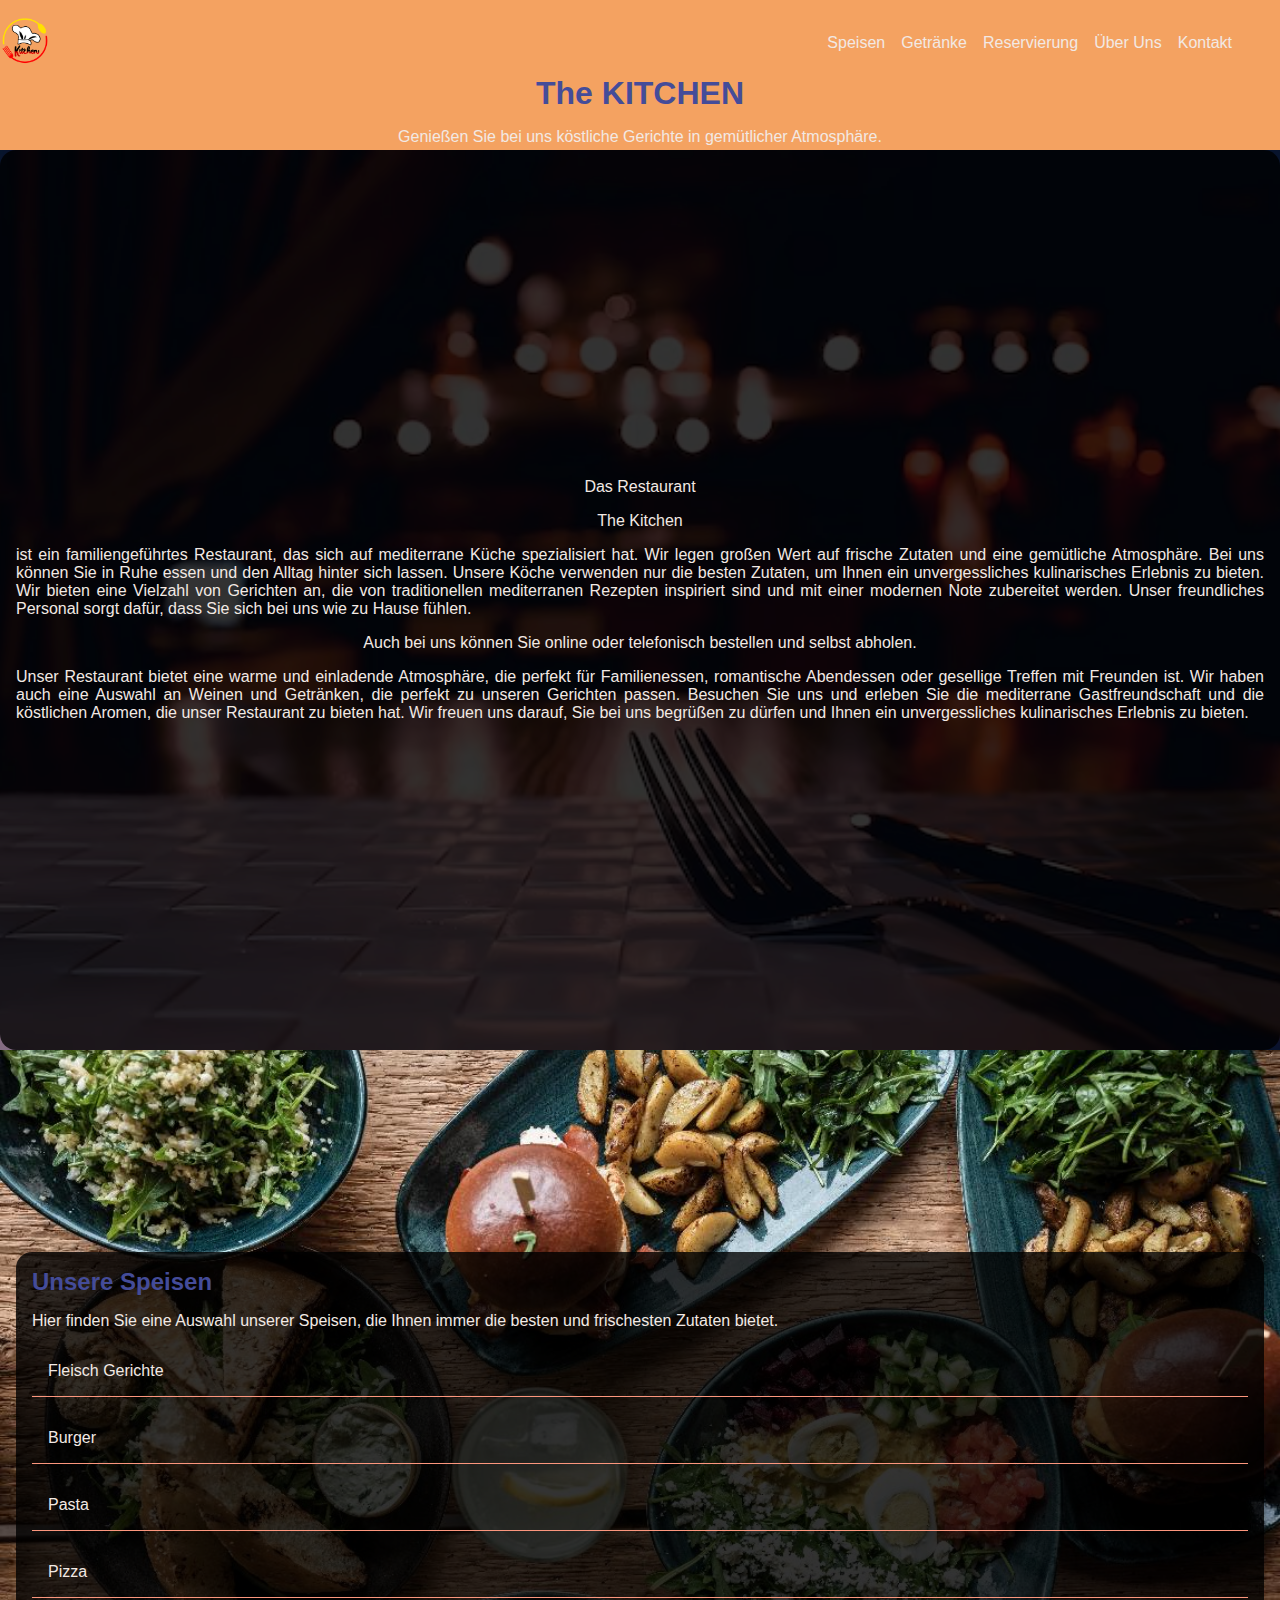
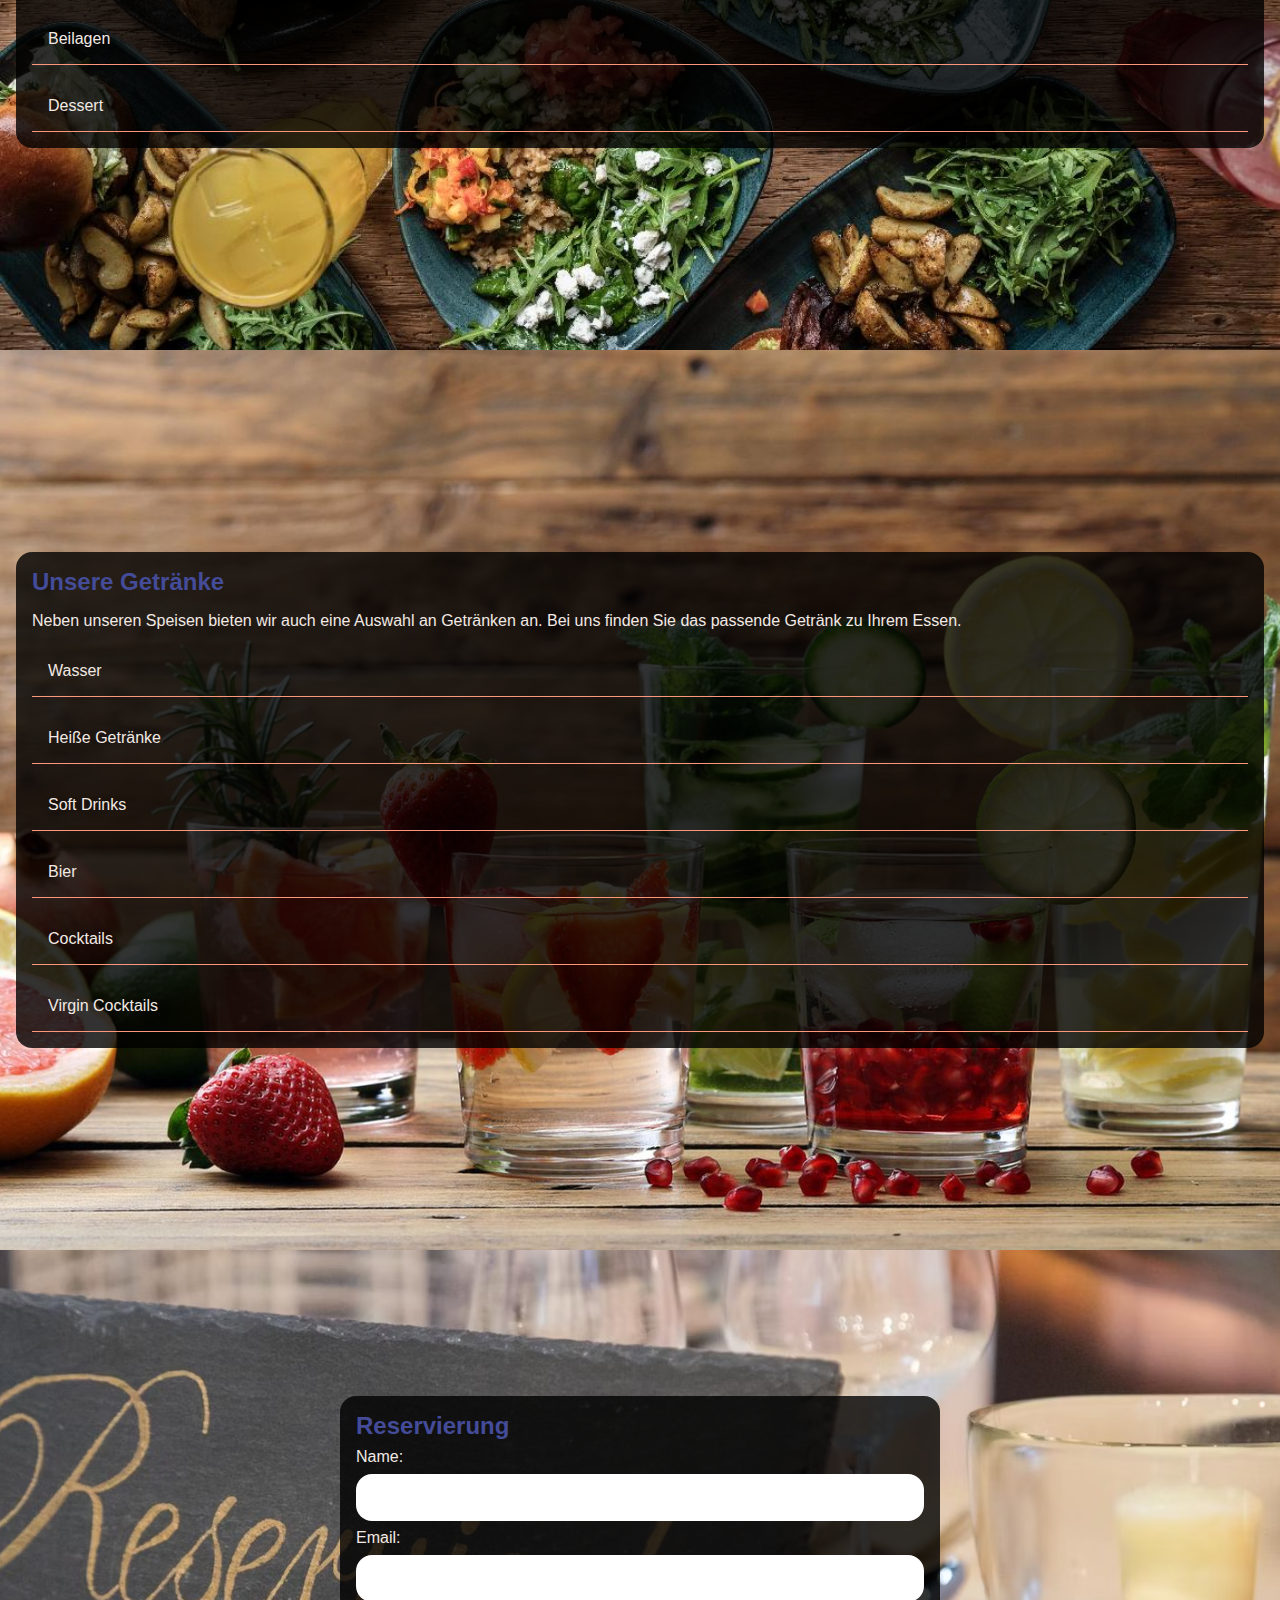
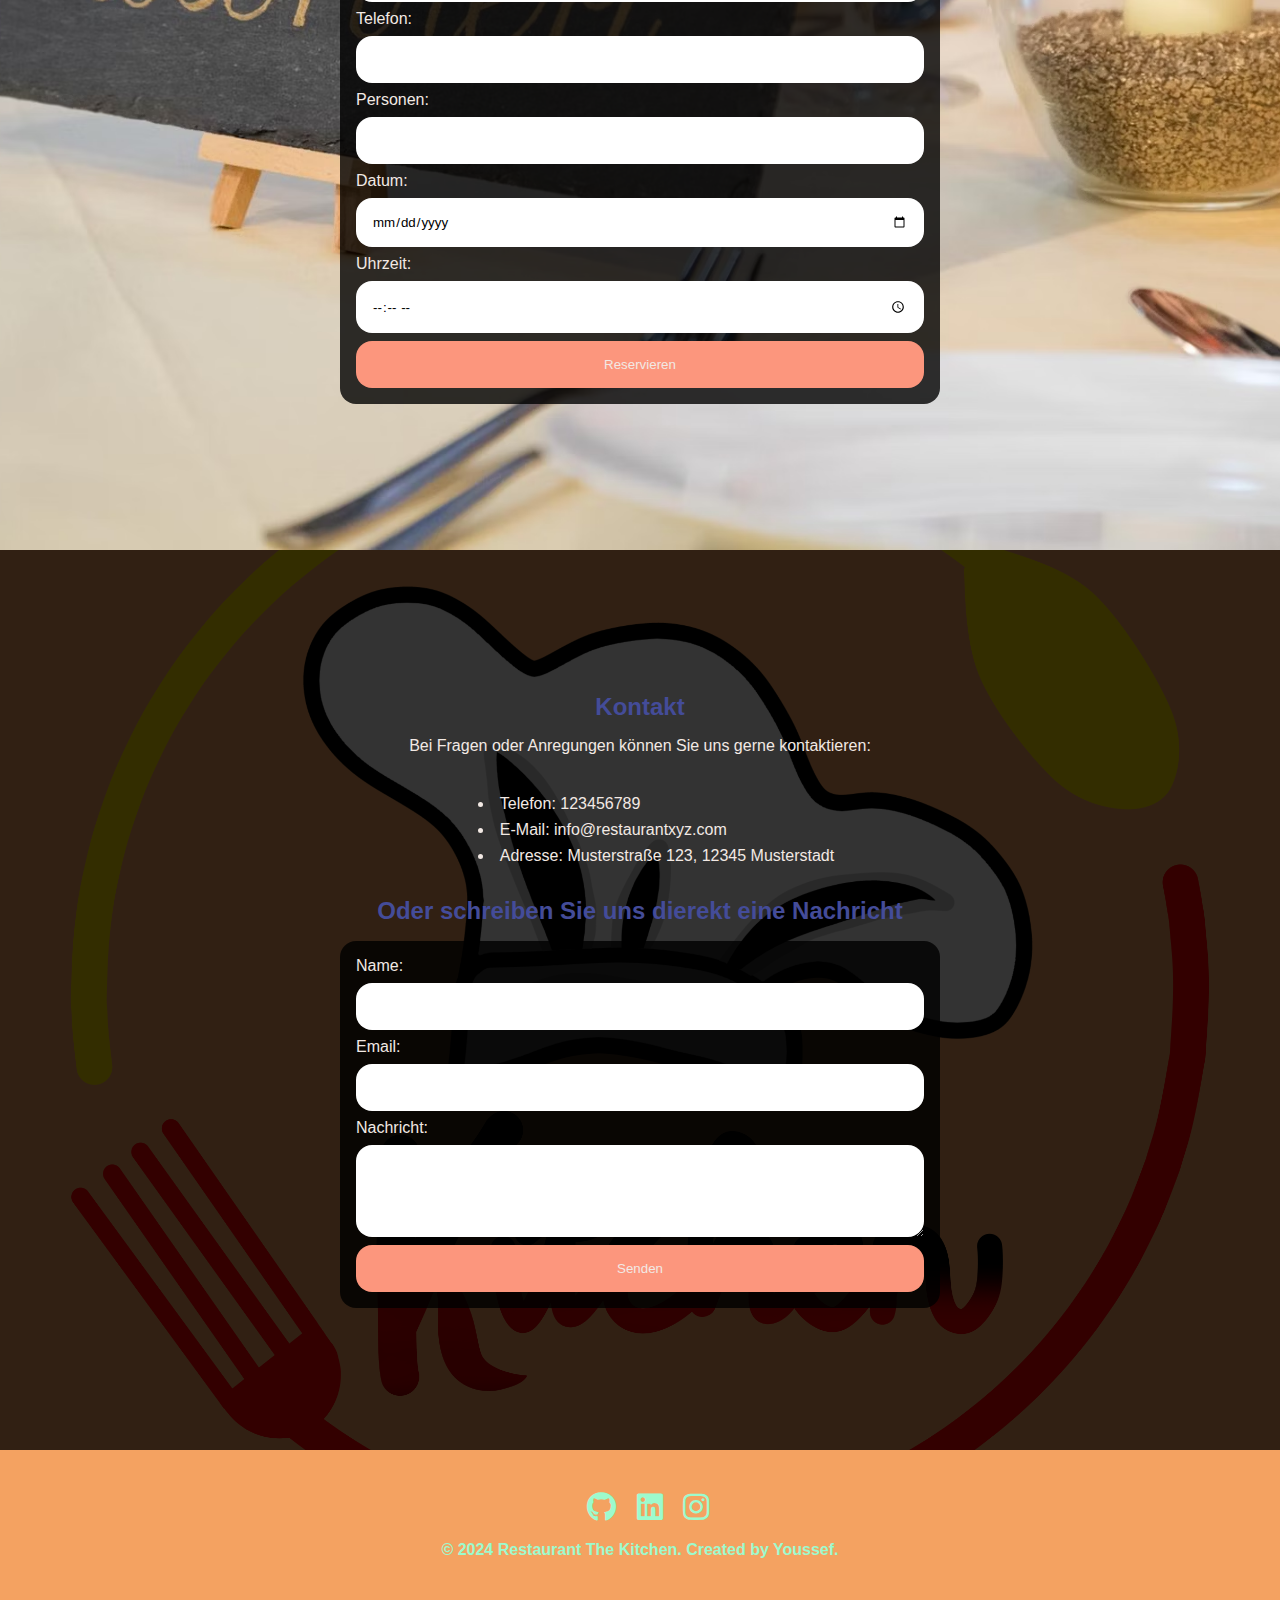
<file: index.html>
<!DOCTYPE html>
<html lang="de">
  <head>
    <meta charset="UTF-8" />
    <meta name="viewport" content="width=device-width, initial-scale=1.0" />
    <title>Restaurant Kitchen</title>
    <link rel="stylesheet" href="./style.css" />
    <link
      rel="stylesheet"
      href="https://cdnjs.cloudflare.com/ajax/libs/font-awesome/5.15.3/css/all.min.css"
    />
  </head>
  <body>
    <header>
      <nav>
        <a href="#"
          ><img
            class="logo"
            src="./Images/restaurant-logo.png"
            alt="Restaurant Logo"
        /></a>
        <div class="nav-bar">
          <a class="a-nav" href="#speisen">Speisen</a>
          <a class="a-nav" href="#drinks">Getränke</a>
          <a class="a-nav" href="#reservation">Reservierung</a>
          <a class="a-nav" href="#about">Über Uns</a>
          <a class="a-nav" href="#contact">Kontakt</a>
        </div>
      </nav>
      <div class="header-text">
        <h1>The KITCHEN</h1>
        <p class="p-header">
          Genießen Sie bei uns köstliche Gerichte in gemütlicher Atmosphäre.
        </p>
      </div>
    </header>
    <main>
        <section id="about">
            <p class="p-about">
              Das Restaurant <span class="kitchen">The Kitchen</span> ist ein
              familiengeführtes Restaurant, das sich auf mediterrane Küche spezialisiert hat. 
              Wir legen großen Wert auf frische Zutaten und eine gemütliche Atmosphäre. 
              Bei uns können Sie in Ruhe essen und den Alltag hinter sich lassen. 
              Unsere Köche verwenden nur die besten Zutaten, um Ihnen ein unvergessliches 
              kulinarisches Erlebnis zu bieten. Wir bieten eine Vielzahl von Gerichten an, 
              die von traditionellen mediterranen Rezepten inspiriert sind und mit einer 
              modernen Note zubereitet werden. Unser freundliches Personal sorgt dafür, 
              dass Sie sich bei uns wie zu Hause fühlen.
          
              <span class="abholen">
                Auch bei uns können Sie online oder telefonisch bestellen und selbst abholen.
              </span>
          
              Unser Restaurant bietet eine warme und einladende Atmosphäre, die perfekt 
              für Familienessen, romantische Abendessen oder gesellige Treffen mit Freunden ist. 
              Wir haben auch eine Auswahl an Weinen und Getränken, die perfekt zu unseren 
              Gerichten passen. Besuchen Sie uns und erleben Sie die mediterrane Gastfreundschaft 
              und die köstlichen Aromen, die unser Restaurant zu bieten hat. Wir freuen uns darauf, 
              Sie bei uns begrüßen zu dürfen und Ihnen ein unvergessliches kulinarisches Erlebnis 
              zu bieten.
            </p>
          </section>

      <section id="speisen">
        <div class="speise-sorten">
          <h2>Unsere Speisen</h2>
          <p>
            Hier finden Sie eine Auswahl unserer Speisen, die Ihnen immer die
            besten und frischesten Zutaten bietet.
          </p>
          <a class="a-sorte fleisch" href="#">Fleisch Gerichte</a>
          <ul class="speise-list fleisch-list" style="display: none;">
            <li>Rindersteak</li>
            <li>Schweinefilet</li>
          </ul>
          <a class="a-sorte burger" href="#">Burger</a>
          <ul class="speise-list burger-list" style="display: none;">
            <li>Cheeseburger</li>
            <li>Veggie Burger</li>
          </ul>
          <a class="a-sorte pasta" href="#">Pasta</a>
          <ul class="speise-list pasta-list" style="display: none;">
            <li>Spaghetti Bolognese</li>
            <li>Lasagne</li>
          </ul>
          <a class="a-sorte pizza" href="#">Pizza</a>
          <ul class="speise-list pizza-list" style="display: none;">
            <li>Margherita</li>
            <li>Salami</li>
          </ul>
          <a class="a-sorte beilagen" href="#">Beilagen</a>
          <ul class="speise-list beilagen-list" style="display: none;">
            <li>Pommes Frites</li>
            <li>Salat</li>
          </ul>
          <a class="a-sorte desserts" href="#">Dessert</a>
          <ul class="speise-list desserts-list" style="display: none;">
            <li>Schokoladenkuchen</li>
            <li>Eiscreme</li>
          </ul>
        </div>
      </section>

      <section id="drinks">
        <div class="drinks-sorten">
          <h2>Unsere Getränke</h2>
          <p>
            Neben unseren Speisen bieten wir auch eine Auswahl an Getränken an.
            Bei uns finden Sie das passende Getränk zu Ihrem Essen.
          </p>
          <a class="a-sorte wasser" href="#">Wasser</a>
          <ul class="drink-list wasser-list" style="display: none;">
            <li>Mineralwasser</li>
            <li>Stilles Wasser</li>
          </ul>
          <a class="a-sorte hotdrinks" href="#">Heiße Getränke</a>
          <ul class="drink-list hotdrinks-list" style="display: none;">
            <li>Kaffee</li>
            <li>Tee</li>
          </ul>
          <a class="a-sorte softdrinks" href="#">Soft Drinks</a>
          <ul class="drink-list softdrinks-list" style="display: none;">
            <li>Cola</li>
            <li>Limonade</li>
          </ul>
          <a class="a-sorte bier" href="#">Bier</a>
          <ul class="drink-list bier-list" style="display: none;">
            <li>Pils</li>
            <li>Weizenbier</li>
          </ul>
          <a class="a-sorte cocktails" href="#">Cocktails</a>
          <ul class="drink-list cocktails-list" style="display: none;">
            <li>Mojito</li>
            <li>Caipirinha</li>
          </ul>
          <a class="a-sorte virgin-cocktails" href="#">Virgin Cocktails</a>
          <ul class="drink-list virgin-cocktails-list" style="display: none;">
            <li>Virgin Mojito</li>
            <li>Virgin Colada</li>
          </ul>
        </div>
      </section>

      <section id="reservation">
        <form>
          <h2>Reservierung</h2>
          <label for="name">Name:</label>
          <input type="text" id="name" name="name" required />
          <label for="email">Email:</label>
          <input type="email" id="email" name="email" required />
          <label for="phone">Telefon:</label>
          <input type="tel" id="phone" name="phone" required />
          <label for="persons">Personen:</label>
          <input type="number" id="persons" name="persons" required />
          <label for="date">Datum:</label>
          <input type="date" id="date" name="date" required />
          <label for="time">Uhrzeit:</label>
          <input type="time" id="time" name="time" required />
          <button type="submit">Reservieren</button>
        </form>
      </section>

      <section id="contact">
        <div class="contact-inhalt">
          <h2>Kontakt</h2>
          <p>Bei Fragen oder Anregungen können Sie uns gerne kontaktieren:</p>
          <ul>
            <li>Telefon: 123456789</li>
            <li>E-Mail: info@restaurantxyz.com</li>
            <li>Adresse: Musterstraße 123, 12345 Musterstadt</li>
          </ul>

          <h2>Oder schreiben Sie uns dierekt eine Nachricht</h2>
          <form action="">
            <label for="name">Name:</label>
            <input type="text" id="name" name="name" required />
            <label for="email">Email:</label>
            <input type="email" id="email" name="email" required />
            <label for="message">Nachricht:</label>
            <textarea
              id="message"
              name="message"
              rows="4"
              cols="50"
              required
            ></textarea>
            <button type="submit">Senden</button>
          </form>
        </div>
      </section>
    </main>
    <footer>
      <div>
        <a href="https://github.com/YoussefDawod" target="_blank"
          ><i class="fab fa-github"></i
        ></a>
        <a
          href="https://www.linkedin.com/in/youssef-dawod-203273215/"
          target="_blank"
          ><i class="fab fa-linkedin"></i
        ></a>
        <a href="https://www.instagram.com/youssef0d/" target="_blank"
          ><i class="fab fa-instagram"></i
        ></a>
      </div>
      <h4>&copy; 2024 Restaurant The Kitchen. Created by Youssef.</h4>
    </footer>
    <script src="script.js"></script>
  </body>
</html>
</file>
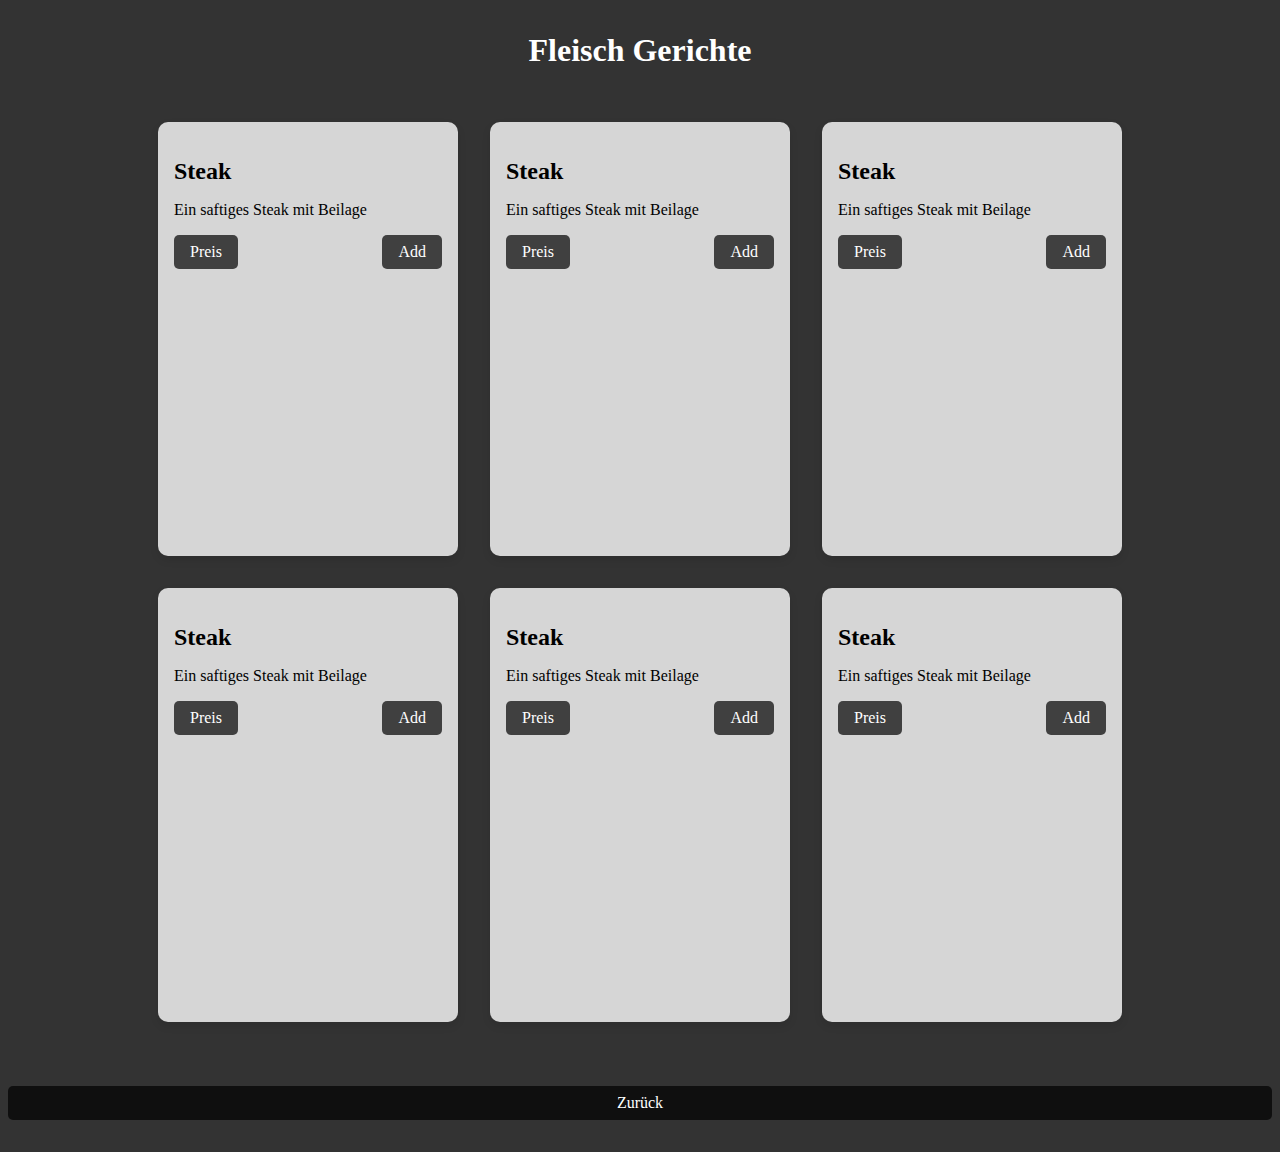
<file: fleisch.html>
<!DOCTYPE html>
<html lang="en">
  <head>
    <meta charset="UTF-8" />
    <meta name="viewport" content="width=device-width, initial-scale=1.0" />
    <title>Document</title>
    <link rel="stylesheet" href="./fleisch.css" />
  </head>
  <body>
    <h1>Fleisch Gerichte</h1>
    <main>
      <div class="food">
        <div class="food-info">
          <h2>Steak</h2>
          <p>Ein saftiges Steak mit Beilage</p>
          <div class="food-option">
            <a class="a-preis" href="">Preis</a>
            <a class="a-add" href="">Add</a>
          </div>
        </div>
      </div>
      <div class="food">
        <div class="food-info">
          <h2>Steak</h2>
          <p>Ein saftiges Steak mit Beilage</p>
          <div class="food-option">
            <a class="a-preis" href="">Preis</a>
            <a class="a-add" href="">Add</a>
          </div>
        </div>
      </div>
      <div class="food">
        <div class="food-info">
          <h2>Steak</h2>
          <p>Ein saftiges Steak mit Beilage</p>
          <div class="food-option">
            <a class="a-preis" href="">Preis</a>
            <a class="a-add" href="">Add</a>
          </div>
        </div>
      </div>
      <div class="food">
        <div class="food-info">
          <h2>Steak</h2>
          <p>Ein saftiges Steak mit Beilage</p>
          <div class="food-option">
            <a class="a-preis" href="">Preis</a>
            <a class="a-add" href="">Add</a>
          </div>
        </div>
      </div>
      <div class="food">
        <div class="food-info">
          <h2>Steak</h2>
          <p>Ein saftiges Steak mit Beilage</p>
          <div class="food-option">
            <a class="a-preis" href="">Preis</a>
            <a class="a-add" href="">Add</a>
          </div>
        </div>
      </div>
      <div class="food">
        <div class="food-info">
          <h2>Steak</h2>
          <p>Ein saftiges Steak mit Beilage</p>
          <div class="food-option">
            <a class="a-preis" href="">Preis</a>
            <a class="a-add" href="">Add</a>
          </div>
        </div>
      </div>
    </main>
    <div><a class="zurück" href="index.html">Zurück</a></div>
  </body>
</html>
</file>
<file: style.css>
:root {
  --text-primary: #444c99; /* Dunkles Violettblau */
  --text-secondary: #9dfacd; /* Helles Smaragdgrün */
  --text-tertiary: #f2e9e4; /* Helles Beige */
  --background-primary: #fcecc7; /* Cremiges Weiß */
  --background-secondary: #f4a261; /* Warme Terracotta */
  --button-color: #fc967d; /* Leuchtendes Orange */
  --hover-color: #ff8059; /* Zartes Gelb */
  --text-shadow-color: rgba(
    61,
    64,
    91,
    0.6
  ); /* Dunkles Violettblau als Schatten */
  --box-shadow-color: rgba(129, 178, 154, 0.3); /* Smaragdgrün als Schatten */
}

*,
body {
  margin: 0;
  padding: 0;
  box-sizing: border-box;
  font-family: Arial, sans-serif;
}

body {
  background-color: var(--background-primary);
}

header {
  height: 150px;
  background-color: var(--background-secondary);
  color: var(--text-tertiary);
  text-align: center;
  display: flex;
  flex-direction: column;
  gap: 1rem;
}

nav {
  position: fixed;
  top: 0;
  width: 100%;
  display: flex;
  justify-content: space-between;
  padding: 1rem 3rem 0 0;
  background-color: var(--background-secondary);
}

.nav-bar {
  list-style: none;
  display: flex;
  flex-wrap: wrap;
  align-items: center;
  gap: 1rem;
}

.a-nav {
  color: var(--text-tertiary);
  text-decoration: none;
  transition: background-color 0.3s;
}

.a-nav:hover {
  color: var(--hover-color);
}

.logo {
  height: 50px;
}

.header-text {
  padding-top: 75px;
  display: flex;
  flex-direction: column;
  gap: 1rem;
}

main {
  display: flex;
  flex-direction: column;
}

#about {
  text-align: justify;
}

#about,
#speisen,
#drinks,
#reservation,
#contact {
  color: var(--text-tertiary);
  padding: 1rem;
  display: flex;
  flex-direction: column;
  justify-content: center;
  gap: 1rem;
  height: 100vh;
}

#about {
  background: url("./Images/bg.avif") no-repeat center center/cover;
  padding: 0;
}

#speisen {
  background: url("./Images/speisen-bg.png") no-repeat center center/cover;
}

#drinks {
  background: url("./Images/drinks-bg.jpg") no-repeat center center/cover;
}

#reservation {
  background: url("./Images/Reservirung.avif") no-repeat center center/cover;
}

#contact {
  background: url("./Images/restaurant-logo.png") no-repeat center center/cover;
}

.speise-sorten,
.drinks-sorten,
form,
.p-about {
  display: flex;
  flex-direction: column;
  flex-wrap: wrap;
  gap: 1em;
  padding: 1rem;
  background-color: rgba(0, 0, 0, 0.8);
  border-radius: 1rem;
  box-shadow: var(--box-shadow-color);
}

.a-sorte {
  color: var(--text-tertiary);
  text-decoration: none;
  padding: 1rem;
  width: 100%;
  border-bottom: 1px solid var(--button-color);
  box-shadow: var(--box-shadow-color);
  transition: background-color 0.3s;
}

.a-sorte:hover {
  background-color: var(--hover-color);
}

li {
  list-style: inside;
  padding: 0.5rem 0 0 2rem;
}

#reservation {
  align-items: center;
}

form {
  display: flex;
  flex-direction: column;
  gap: 0.5rem;
  width: 100%;
  max-width: 600px;
}

input,
textarea,
button {
  padding: 1rem;
  border-radius: 1rem;
  box-shadow: var(--box-shadow-color);
  border: none;
}

button {
  background-color: var(--button-color);
  color: var(--text-tertiary);
  cursor: pointer;
  transition: background-color 0.3s;
}

button:hover {
  background-color: var(--hover-color);
}

#contact {
  background-color: var(--background-secondary);
  display: flex;
  justify-content: center;
  padding: 0;
}

.contact-inhalt {
  display: flex;
  flex-direction: column;
  flex-wrap: wrap;
  gap: 1em;
  padding: 1rem;
  background-color: rgba(0, 0, 0, 0.8);
  box-shadow: var(--box-shadow-color);
}

.contact-inhalt,
.p-about {
  height: 100%;
  width: 100%;
  justify-content: center;
  align-items: center;
}

#contact ul {
  padding: 1rem;
}

footer {
  height: 150px;
  background-color: var(--background-secondary);
  color: var(--text-tertiary);
  text-align: center;
  padding: 1rem;
  display: flex;
  flex-direction: column;
  align-items: center;
  justify-content: center;
  gap: 1rem;
}

footer a {
  color: var(--text-secondary);
  font-size: 30px;
  padding-left: 1rem;
}

footer a:hover {
  color: var(--hover-color);
}

h1,
h2 {
  color: var(--text-primary);
  box-shadow: var(--box-shadow-color);
}

h4 {
  color: var(--text-secondary);
  box-shadow: var(--box-shadow-color);
}

p {
  color: var(--text-tertiary);
}

@media (max-width: 768px) {
  header {
    height: 150px;
  }

  nav {
    align-items: flex-start;
    justify-content: space-between;
    padding: 0 .5rem 0 0;
    background-color: var(--background-secondary);
  }

  .nav-bar {
    gap: 0.5rem;
    font-size: 0.8rem;
    padding-top: 1rem;
  }

  #about,
  #speisen,
  #drinks,
  #reservation {
    height: auto;
    padding: 0.5rem;
  }

  .speise-sorten,
  .drinks-sorten,
  form,
  .p-about {
    padding: 0.5rem;
  }

  form {
    width: 100%;
  }

  input,
  textarea,
  button {
    padding: 0.5rem;
    width: 100%;
  }

  footer {
    height: 100px;
    padding: 0.5rem;
  }

  footer a {
    font-size: 20px;
  }
}
</file>
<file: fleisch.css>
body {
    background-color: #333;
  }
  
  h1 {
    text-align: center;
    margin-top: 1em;
    color: #fff;
  }
  
  main {
    min-height: 100vh;
    display: flex;
    flex-wrap: wrap;
    justify-content: center;
    gap: 2em;
    padding: 2em;
  }
  
  .food {
    background-color: rgba(255, 255, 255, 0.8);
    border-radius: 10px;
    overflow: hidden;
    width: 300px;
    box-shadow: 0 4px 8px rgba(0, 0, 0, 0.1);
  }
  
  .food-info {
    padding: 1em;
  }
  
  .food h2 {
    margin-bottom: 0.5em;
  }
  
  .food p {
    margin-bottom: 1em;
  }
  
  .food-option {
    display: flex;
    justify-content: space-between;
  }
  
  .a-preis, .a-add {
    background-color: rgba(0, 0, 0, 0.7);
    color: white;
    text-decoration: none;
    padding: 0.5em 1em;
    border-radius: 5px;
    transition: background-color 0.3s;
  }
  
  .a-preis:hover, .a-add:hover {
    background-color: rgba(0, 0, 0, 0.9);
  }
  
  .zurück {
    display: block;
    text-align: center;
    margin: 2em 0;
    background-color: rgba(0, 0, 0, 0.7);
    color: white;
    text-decoration: none;
    padding: 0.5em 1em;
    border-radius: 5px;
    transition: background-color 0.3s;
  }
  
  .zurück:hover {
    background-color: rgba(0, 0, 0, 0.9);
  }
</file>
